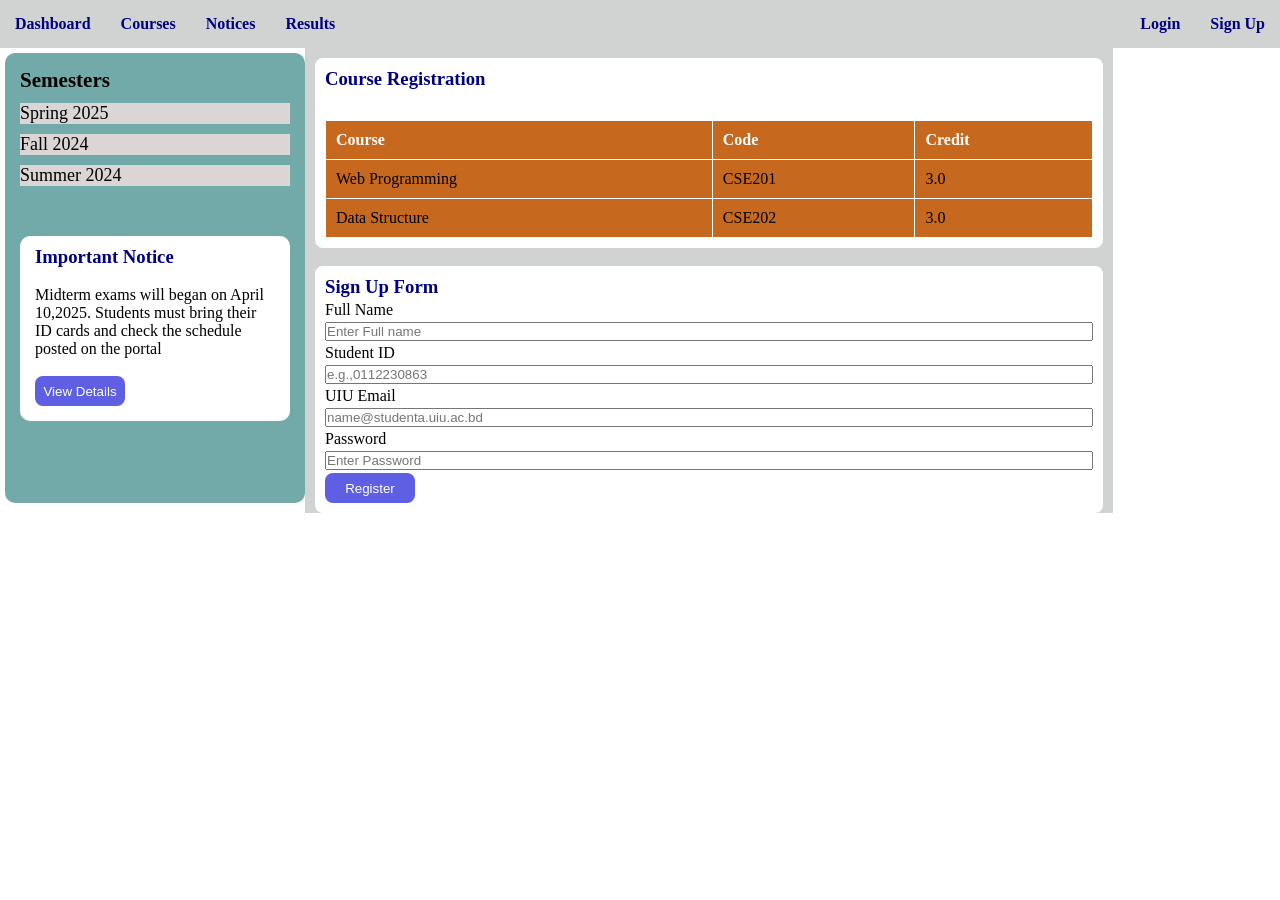
<file: Frontend/HTML CSS/Example/index.html>
<!doctype html>
<html lang="en">
  <head>
    <meta charset="UTF-8" />
    <meta name="viewport" content="width=device-width, initial-scale=1.0" />
    <title>Document</title>
    <link rel="stylesheet" href="style.css" />
  </head>
  <body>

    <!-- navbar -->
    <div id="navbar">
      <div class="navitem colors">
        <h4>Dashboard</h4>
        <h4>Courses</h4>
        <h4>Notices</h4>
        <h4>Results</h4>
      </div>

      <div class="navitem colors">
        <h4>Login</h4>
        <h4>Sign Up</h4>
      </div>
    </div>

    <div id="whole">
          <!-- sidebar -->

    <div id="sidebar">
      <div  id="content">
      <h3 >Semesters</h3>
      <p style="background-color: rgb(219, 213, 213);">Spring 2025</p>
      <p style="background-color: rgb(219, 213, 213);">Fall 2024</p>
      <p style="background-color: rgb(219, 213, 213);">Summer 2024</p>
      </div>
      <div id="card">
        <h3 class="colors">Important Notice</h3><br>
        <p>Midterm exams will began on April 10,2025. Students must bring  their ID cards and check the schedule posted on the portal</p><br>
        <button class="btn">View Details</button>
      </div>

      
    </div>

    <!-- mainCon -->

    <div id="mainScreen">
          <div id="upper">
      <h3 class="colors">Course Registration</h3>
      <table id="table">
        <thread>
          <tr>
            <th>Course</th>
            <th>Code</th>
            <th>Credit</th>
          </tr>
        </thread>

        <tr>
          <td>Web Programming</td>
          <td>CSE201</td>
          <td>3.0</td>
        </tr>
        <tr>
          <td>Data Structure</td>
          <td>CSE202</td>
          <td>3.0</td>
        </tr>
      </table>

    </div>

    <!-- signup -->
     <div id="Sign-up-form">
      <h3 class="colors">Sign Up Form</h3>

      <p>Full Name</p>
      <input type="text" placeholder="Enter Full name">
      
      <p>Student  ID</p>
      <input type="number" placeholder="e.g.,0112230863">
      <p>UIU Email</p>
      <input type="email" placeholder="name@studenta.uiu.ac.bd">
      <p>Password</p>
      <input type="password" placeholder="Enter Password">

      <button class="btn">Register</button>


     </div>

    </div>





    </div>


  </body>
</html>
</file>
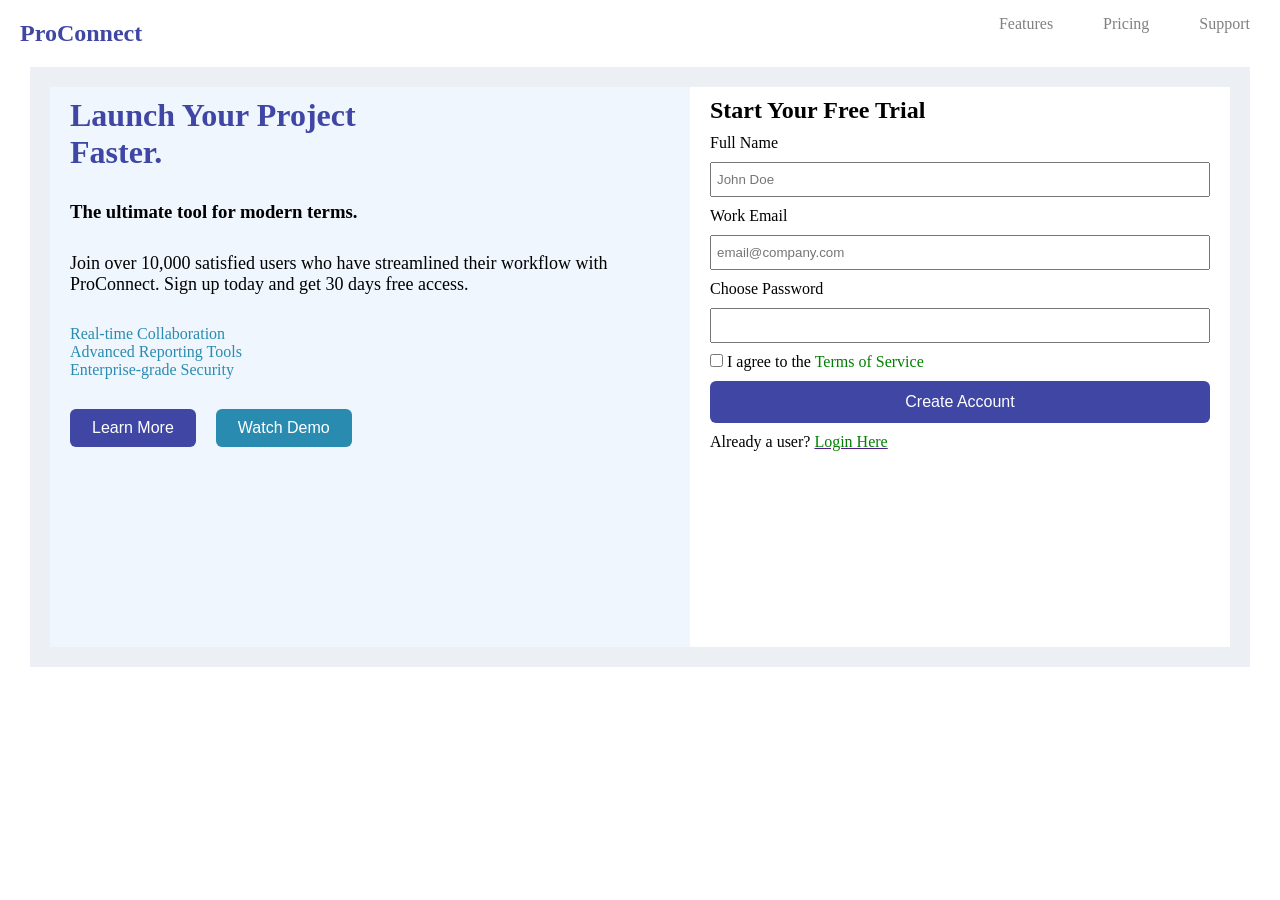
<file: Frontend/HTML CSS/Fall25/index.html>
<!doctype html>
<html lang="en">
  <head>
    <meta charset="UTF-8" />
    <meta name="viewport" content="width=device-width, initial-scale=1.0" />
    <title>ProConnect</title>
    <link rel="stylesheet" href="style.css" />
  </head>
  <body>
    <!-- heading -->
    <div id="heading">
      <div id="logo">
        <h2>ProConnect</h2>
      </div>
      <div id="rightHead">
        <p>Features</p>
        <p>Pricing</p>
        <p>Support</p>
      </div>
    </div>

    <div id="Screen">
      <!-- mainSectionLeft -->
      <div id="leftScreen">
        <h1 style="color: #3f46a4">Launch Your Project <br />Faster.</h1>
        <h3>The ultimate tool for modern terms.</h3>
        <p style="font-size: large;">
          Join over 10,000 satisfied users who have streamlined their workflow
          with ProConnect. Sign up today and get 30 days free access.
        </p>

        <div style="color: rgb(42, 139, 177)">
          <p>Real-time Collaboration</p>
          <p>Advanced Reporting Tools</p>
          <p>Enterprise-grade Security</p>
        </div>
        <div class="button">
          <span id="button1"><button>Learn More</button></span>
          <span id="button2"><button>Watch Demo</button></span>
        </div>
      </div>

      <!-- mainSectionRight -->
      <div id="RightScreen">
        <h2>Start Your Free Trial</h2>
        <form action="#" method="post">
          <p>Full Name</p>
          <input type="text" placeholder="John Doe" required />
          <p>Work Email</p>
          <input type="email" placeholder="email@company.com" required />
          <p>Choose Password</p>
          <input type="password" placeholder="" required />
          <div id="terms">
            <input type="checkbox" required />
            <a style="text-decoration: none;">I agree to the <span style="color: Green;">Terms of Service</span> </a>
          </div>
          <button id="b1" type="submit">Create Account</button>
        </form>
        <p>Already a user? <a href=""><span style="color: green"> Login Here</span> </a></p>
      </div>
    </div>
  </body>
</html>
</file>
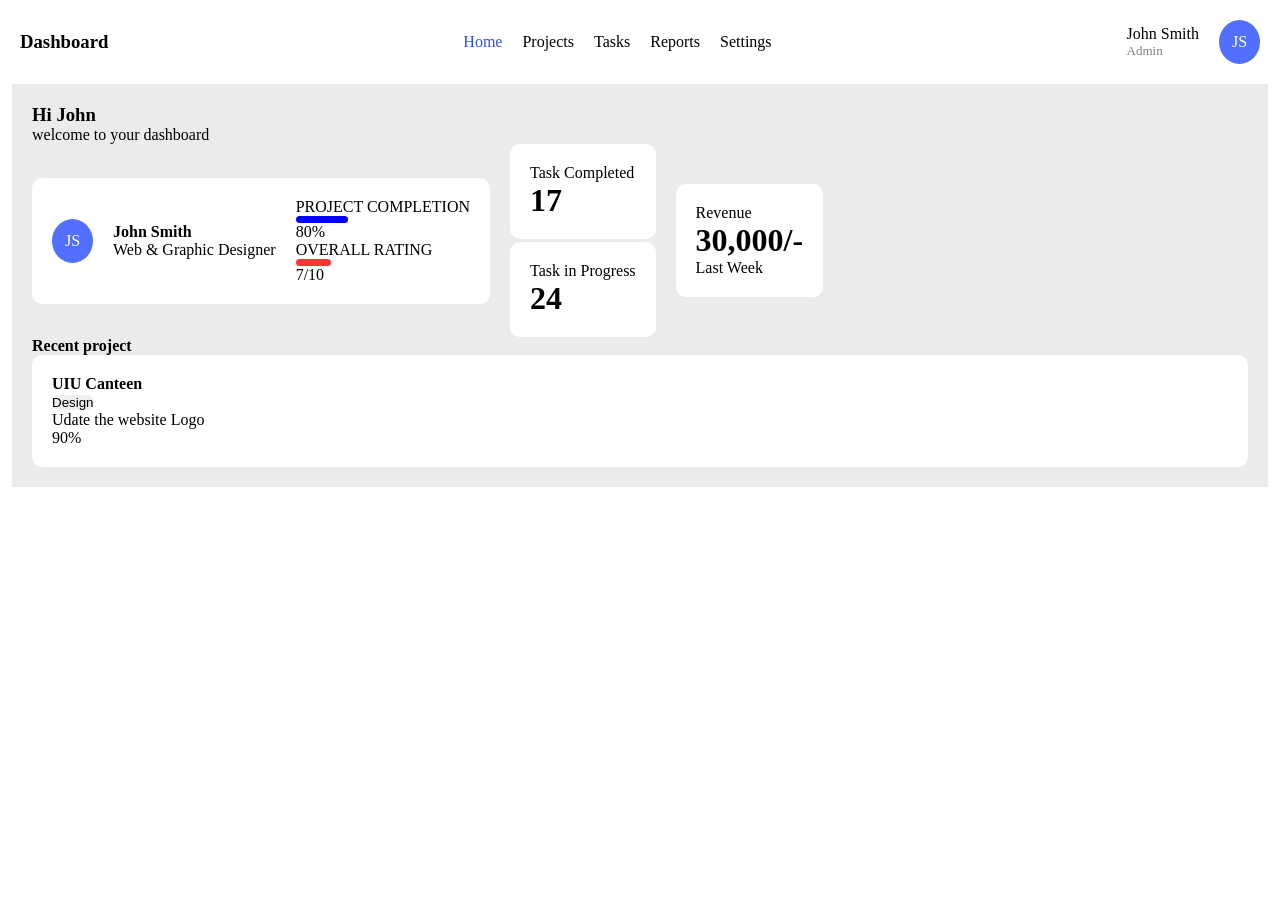
<file: Frontend/HTML CSS/Fall25/q2/index.html>
<!doctype html>
<html lang="en">
  <head>
    <meta charset="UTF-8" />
    <meta name="viewport" content="width=device-width, initial-scale=1.0" />
    <title>Document</title>
    <link rel="stylesheet" href="style.css" />
  </head>
  <body>
    <!-- navbar -->
    <div class="do-flex" id="navbar">
      <h3>Dashboard</h3>
      <div class="do-flex">
        <p style="color: #2e53e5;">Home</p>
      <p>Projects</p>
      <p>Tasks</p>
      <p>Reports</p>
      <p>Settings</p>
      </div>

      <div class="do-flex">
        <div>
        <p>John Smith</p>
        <p style="font-size: small;color: grey;">Admin</p>
      </div>

      <p class="dp">JS</p>
      </div>
    </div>
    <!-- mainSec -->
     <div id="mainSec" >
            <h3>Hi John</h3>
    <p>welcome to your dashboard</p>


    <!-- mainSecup -->
        <div class="do-flex">
              <div class="do-flex bg-white-card">
        <p class="dp">JS</p >
       <div>
         <h4>John Smith</h4>
        <p>Web & Graphic Designer</p>
       </div>

        <div>
            <p>PROJECT COMPLETION</p>
        <div id="Prog80"></div>
        <p>80%</p>

        <p>OVERALL RATING</p>
        <div id="Prog7"></div>
        <p>7/10</p>
        </div>

     </div>

    <div >
         <div class="bg-white-card">
        <p>Task Completed</p>
        <h1>17</h1>

     </div>

      <div class="bg-white-card" style="margin-top: 3px;">
        <p>Task in Progress</p>
        <h1>24</h1>

     </div>
    </div>

      <div class="bg-white-card">
        <p>Revenue</p>
        <h1>30,000/-</h1>
        <p>Last Week</p>

     </div>

        </div>

        <!-- mainSecDown -->
      <h4>Recent project</h4>
      <div class="bg-white-card">
        <h4>UIU Canteen</h4>
        <button class="btn">Design</button>
        <p>Udate the website Logo</p>
        <div></div>
        <p>90%</p>
      </div>


     </div>


     






  </body>
</html>
</file>
<file: Frontend/HTML CSS/Example/style.css>
* {
  margin: 0;
  padding: 0;
  box-sizing: border-box;
}

#navbar{
  background-color: rgb(209, 211, 211);
  color: black;
  display: flex;
  justify-content: space-between;
  align-items: center;
  
}

.navitem{
  display: flex;
  gap: 30px;
  
  margin: 15px;

}

.colors{
  color:navy;
}
#card{
  
  background-color: white;
  padding: 15px;
  padding-top: 10px;
  margin: 15px;
  border-radius: 10px;
}

#sidebar{
  display: flex;
  flex-direction: column;
  gap: 20px;
  width: 300px;
  background-color: rgb(114, 169, 169);
  border-radius: 10px;
  height: 50vh;
  margin-left: 5px;
  margin-top: 5px;

}
#content{
  display: flex;
  flex-direction: column;
  gap:  10px;
  margin: 15px;
  font-size: large;
}

.btn{
  width: 90px;
  height:30px;
  background-color: rgb(95, 95, 227);
  color: white;
  border:none;
  border-radius: 8px;
}

table{
  padding: 20px;
  border-collapse: collapse;
  margin-top: 10px;
  width: 60vw;

}

th,td{
  padding: 10px;
  margin:10px;
  text-align: left;

}
th{
  background-color: #c6691f;
  border:1px solid white;
  color:white;
}
td{
  background-color: #c6691f;
  border:1px solid white;
}

#whole{
  display: flex;
}

#upper{
  display: flex;
  
  flex-direction: column;
  gap: 10px;
  margin: 10px;
  margin-left: 10px;
  background-color: white;
  padding:10px;
  border-radius: 8px;
}

#mainScreen{
  display: flex;
  flex-direction: column;
  gap: 8px;
  background-color:  rgb(209, 211, 211);;
  
}
#Sign-up-form{
  display: flex;
  flex-direction: column;
  margin-left: 10px;
  background-color: white;
  padding: 10px;
  border-radius: 8px;
  margin-right: 10px;
  gap:3px;
  
}
</file>
<file: Frontend/HTML CSS/Fall25/style.css>
*{
    padding: 0;
    margin: 0;
}

#heading{
    display: flex;
    justify-content:space-between;
    align-items: center;
    margin-right: 20px;

}


#logo{
    color: #3F46A4;
    margin-left: 20px;
    margin-top: 20px;
    
}

#rightHead{
    display: flex;
    gap:50px;
    color: grey;
    margin-right: 10px;

}

#Screen{
    display: flex;
    justify-content: space-between;
    margin-left: 30px;
    margin-right: 30px;
    margin-top: 20px ;
    padding: 20px 20px;
    background-color:#ECEFF4 ;
   
    
}

#leftScreen{
    display: flex;
    flex-direction: column;
    align-items: start;
    gap:30px; 
   width: 60vw;
   height: 60vh;
   background-color: #EFF6FE;
   padding: 10px 20px;


}

.button{
    display: flex;
    gap:20px;
    width: 500px;
    height: 30px;
    
    
}

.button button{
    padding: 10px 22px;
    font-size: 16px;
    border: none;
    border-radius: 6px;
    
}

#button1 button{
    background-color: #3F46A4;
    color: white;
}

#button2 button{
    background-color: #2A8BB1;
    color: white;
}

#RightScreen{
    background-color: white;
    display: flex;
    flex-direction: column;
    width: 50vw;
    gap: 10px;
    padding: 10px 20px;
  

}

#RightScreen form{
    display: flex;
    flex-direction: column;
    gap: 10px;
}

#b1{
    background-color: #3F46A4;
    color: white;
    padding: 12px 18px;
    font-size: 16px;
    border: none;
    border-radius: 6px;
    cursor: pointer;

}


input{
    padding:8px 5px;
}
</file>
<file: Frontend/HTML CSS/Fall25/q2/style.css>
*{
    padding: 0;
    margin: 0;
}

.do-flex{
    display: flex;
    gap: 20px;
    align-items: center;
    border-radius: 10px;

}
#navbar{
    justify-content: space-between;
    margin: 20px;
}

.dp{
    background-color: #536ffe;
    color:white;
    padding:13px;
    border-radius: 100%;
    width: 15px;
}
#Prog80{
    background-color: blue;
    width: 30%;
    height: 7px;
    border-radius: 10px;
}

#Prog7{
     background-color: #f93536;
    width: 20%;
    height: 7px;
    border-radius: 10px;

}

#mainSec{
    
    background-color: #EBEBEB;
    padding: 20px;
    margin: 12px;
    

}
.bg-white-card{
    background-color: white;
    border-radius: 10px;
    padding: 20px;
    
}

.btn{
    padding: 8px 16 px;
    border-radius: 15px;
    border: none;
}
</file>
